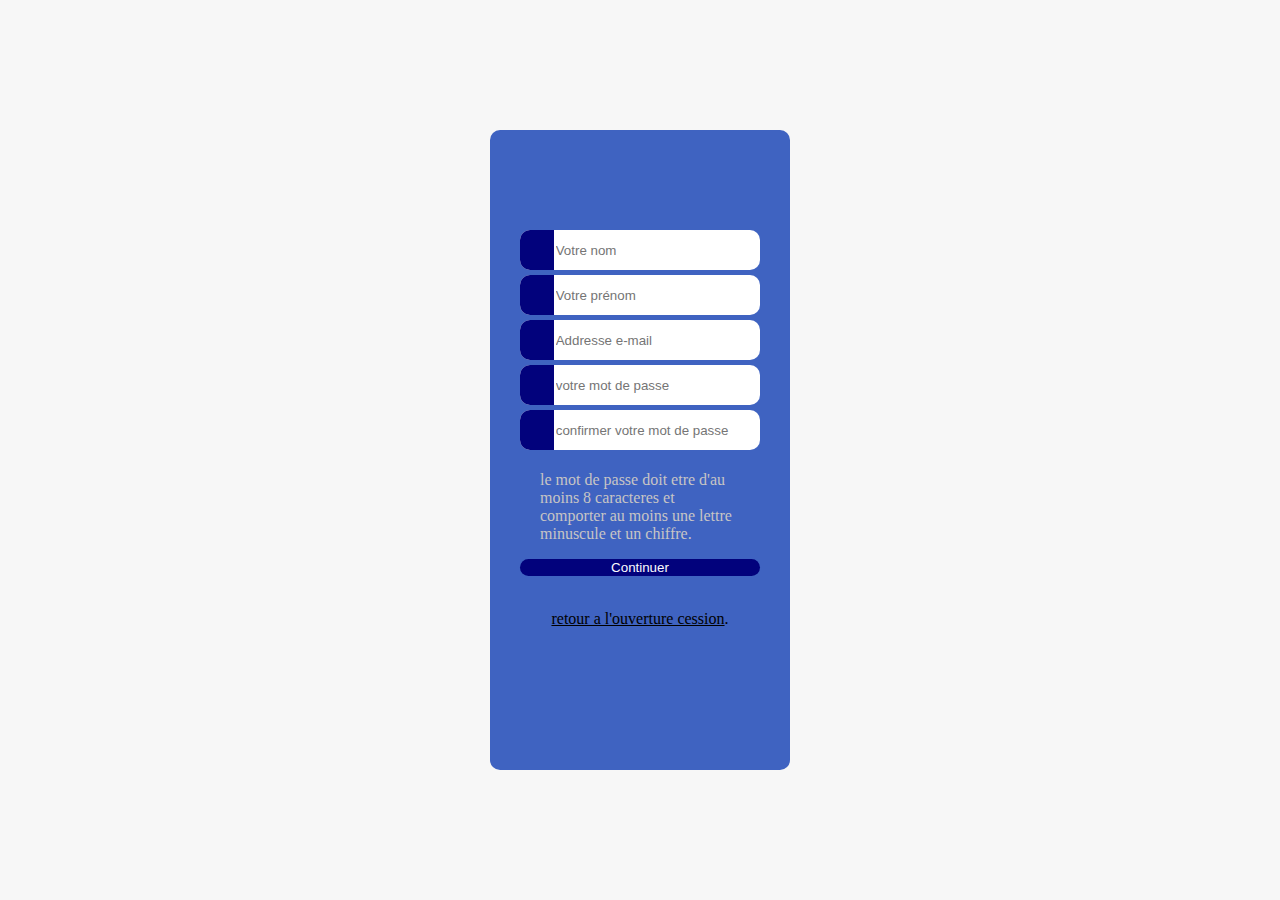
<file: pages html/index.html>
<!DOCTYPE html>
<html lang="en">

<head>
    <meta charset="UTF-8">
    <meta http-equiv="X-UA-Compatible" content="IE=edge">
    <meta name="viewport" content="width=device-width, initial-scale=1.0">
    <link rel="stylesheet" href="../css files/style.css">
    <link rel="stylesheet" href="https://cdnjs.cloudflare.com/ajax/libs/font-awesome/6.2.1/css/all.min.css"
        integrity="sha512-MV7K8+y+gLIBoVD59lQIYicR65iaqukzvf/nwasF0nqhPay5w/9lJmVM2hMDcnK1OnMGCdVK+iQrJ7lzPJQd1w=="
        crossorigin="anonymous" referrerpolicy="no-referrer" />
    <title>Document</title>
</head>

<body>
   
    <div class="container">
        
        <div class="container-inputs">
            
            <div class="input">
                <div class="icon">
                    <i class="fa-solid fa-user"></i>
                </div>
                <input type="text" placeholder="Votre nom">
            </div>
            <div class="input">
                <div class="icon">
                    <i class="fa-solid fa-user"></i>
                </div>
                <input type="text" placeholder="Votre prénom">
            </div>
            <div class="input">
                <div class="icon">
                    <i class="fa-solid fa-envelope-open"></i>
                </div>
                <input type="text" placeholder="Addresse e-mail ">
            </div>
            <div class="input">
                <div class="icon">
                    <i class="fa-sharp fa-solid fa-unlock-keyhole"></i>
                </div>
                <input type="text" placeholder="votre mot de passe">
            </div>
            <div class="input">
                <div class="icon">
                    <i class="fa-solid fa-unlock-keyhole"></i>
                </div>
                <input type="text" placeholder="confirmer votre mot de passe">
            </div>

            <p class="para">le mot de passe doit etre d'au moins 8 caracteres et comporter au moins une lettre minuscule
                et un
                chiffre.</p>
            <button class="button">
                Continuer
                <div class="bouton">
                    <i class="fa-regular fa-arrow-right bouton"></i>
                </div>



            </button><br>
            <p class="parra">
                <u>retour a l'ouverture cession</u>.
            </p>


        </div>

    </div>

</body>

</html>
</file>
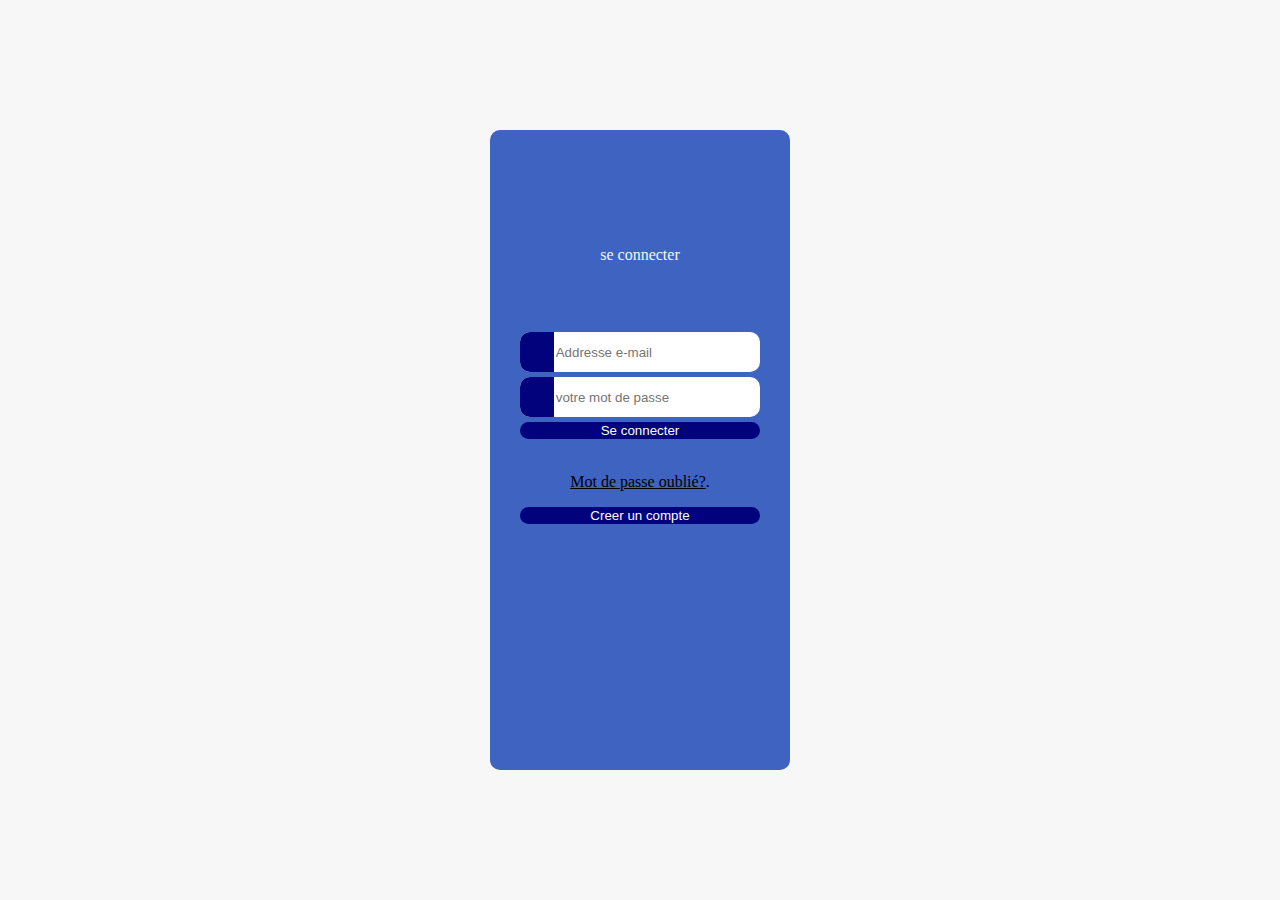
<file: accueil.html>
<!DOCTYPE html>
<html lang="en">

<head>
    <meta charset="UTF-8">
    <meta http-equiv="X-UA-Compatible" content="IE=edge">
    <meta name="viewport" content="width=device-width, initial-scale=1.0">
    <link rel="stylesheet" href="../css files/style.css">
    <link rel="stylesheet" href="https://cdnjs.cloudflare.com/ajax/libs/font-awesome/6.2.1/css/all.min.css"
        integrity="sha512-MV7K8+y+gLIBoVD59lQIYicR65iaqukzvf/nwasF0nqhPay5w/9lJmVM2hMDcnK1OnMGCdVK+iQrJ7lzPJQd1w=="
        crossorigin="anonymous" referrerpolicy="no-referrer" />
    <title>Document</title>
</head>

<body>
    <div class="container">
        <div class="container-inputs">
            <p class="p3">se connecter</p>
            <div class="input">
                <div class="icon">
                    <i class="fa-srolid fa-envelope-open"></i>
                </div>
                <input type="text" placeholder="Addresse e-mail ">
            </div>
            <div class="input">
                <div class="icon">
                    <i class="fa-sharp fa-solid fa-unlock-keyhole"></i>
                </div>
                <input type="password" placeholder="votre mot de passe">

            </div>
            <button class="button">
                Se connecter
                <div class="bouton">
                    <i class="fa-regular fa-arrow-right"></i>
                </div>



            </button><br>
            <p class="p2"><u>Mot de passe oublié?</u>.</p>

            <button class="button">
                Creer un compte
            </button>








        </div>

    </div>
</body>

</html>
</file>
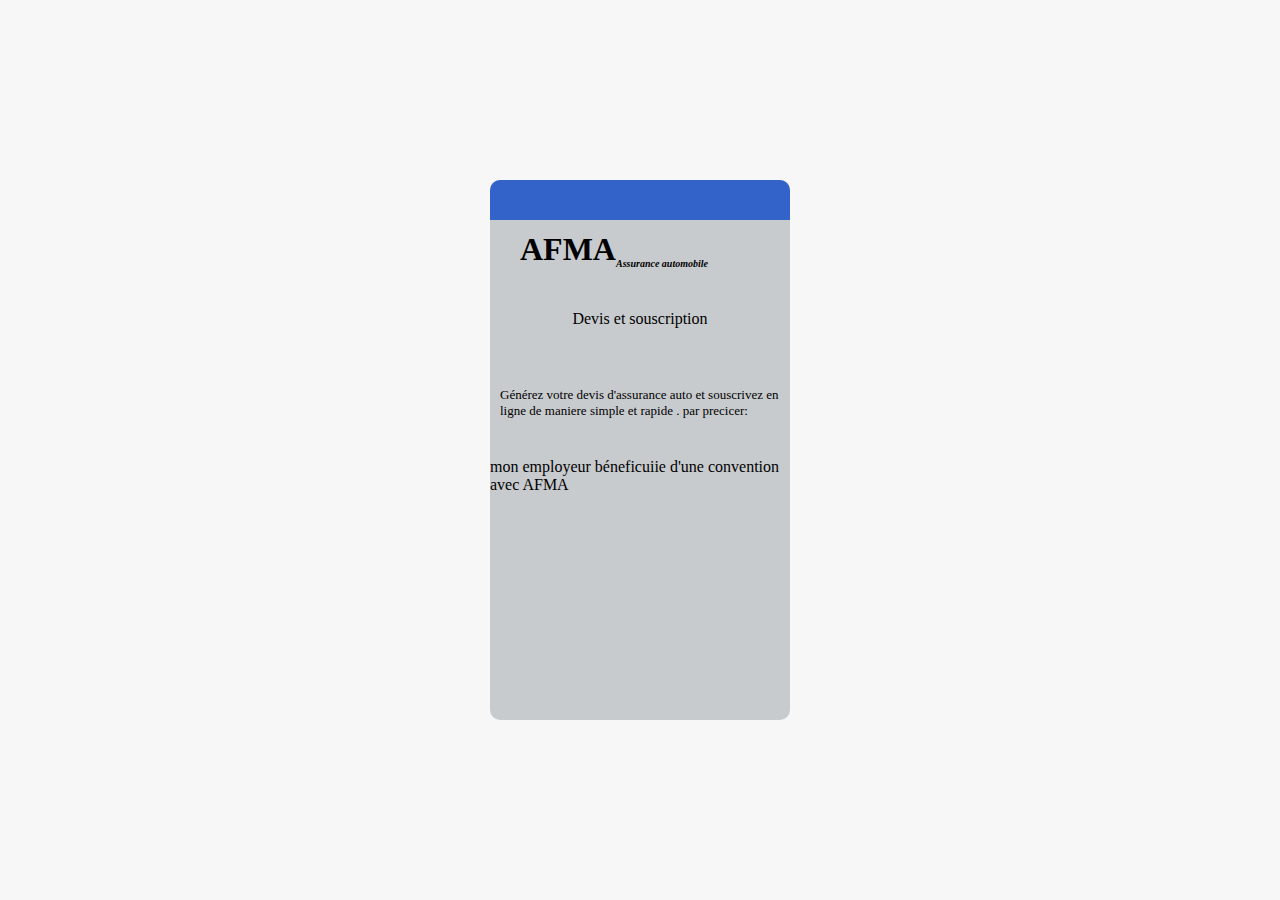
<file: pages html/app.bar.html>
<!DOCTYPE html>
<html lang="en">

<head>
    <meta charset="UTF-8">
    <meta http-equiv="X-UA-Compatible" content="IE=edge">
    <meta name="viewport" content="width=device-width, initial-scale=1.0">
    <link rel="stylesheet" href="../css files/style.css">
    <link rel="stylesheet" href="https://cdnjs.cloudflare.com/ajax/libs/font-awesome/6.2.1/css/all.min.css"
        integrity="sha512-MV7K8+y+gLIBoVD59lQIYicR65iaqukzvf/nwasF0nqhPay5w/9lJmVM2hMDcnK1OnMGCdVK+iQrJ7lzPJQd1w=="
        crossorigin="anonymous" referrerpolicy="no-referrer" />
    <title>Document</title>
</head>

<body>
    <div class="container">

        <div class="containernav">


            <header>
                <nav>
                    <div class="input1">
                        <div class="toggle">
                            <i class="fa-solid fa-bars ouvrir"></i>
                        </div>
                    </div>
                    <div class="input2">
                        <div class="recherche">
                            <i class="fa-solid fa-magnifying-glass recherche"></i>
                        </div>
                    </div>
                </nav>
            </header>

            <div class="h1">
                <h1>AFMA<sub class="sub1">Assurance automobile</sub></h1>
                
            </div>
            
            <div class="text"></div><br><br><br>
               
                <p class="classe">Devis et souscription</p>
          <p class="classe2">Générez votre devis d'assurance auto et souscrivez en ligne de maniere simple et rapide . par precicer:</p>
          <P class="HH"> mon employeur béneficuiie d'une convention avec AFMA</P>
            </div>
            
        </div>
    </div>
    </div>


</body>

</html>
</file>
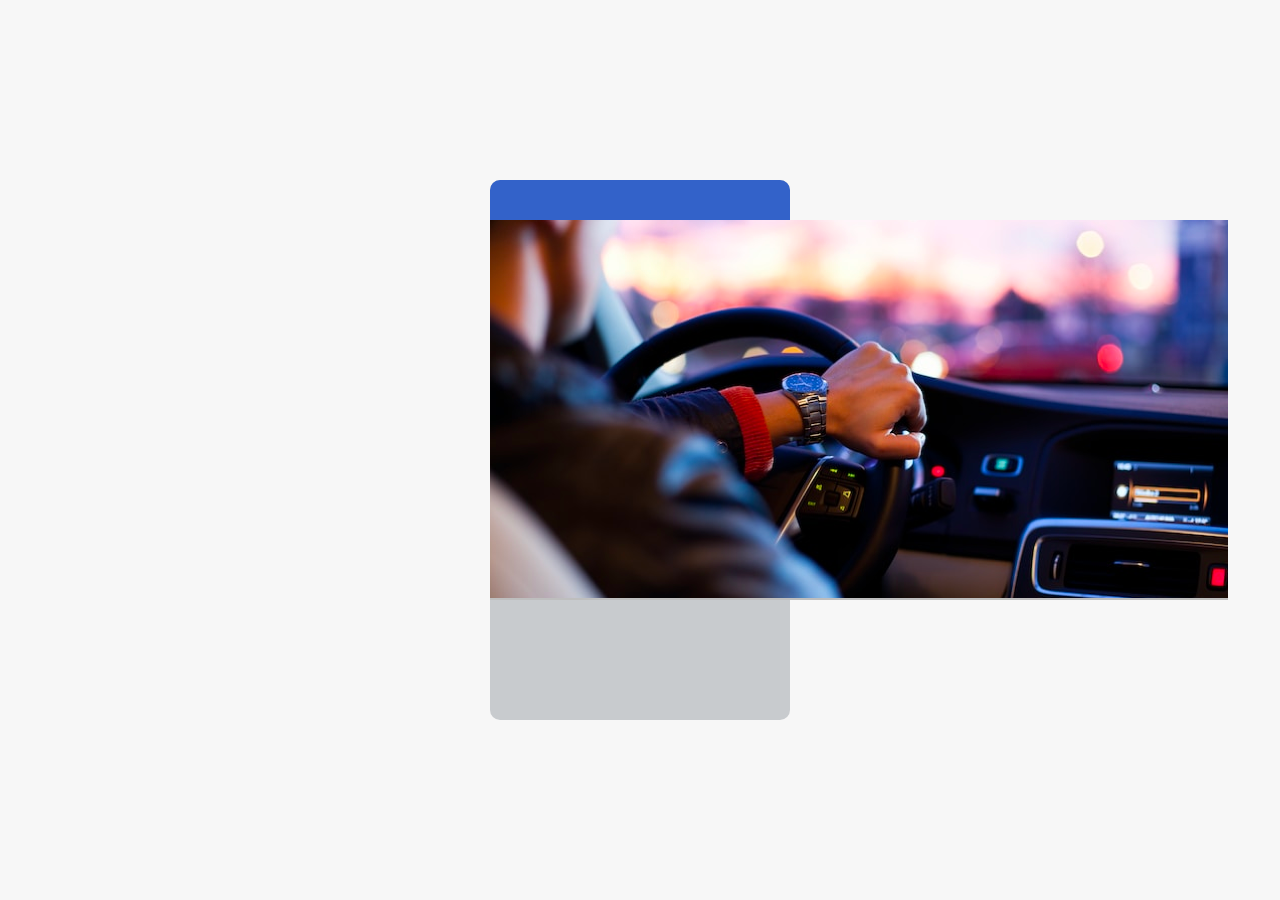
<file: pages html/simulateur.html>
<!DOCTYPE html>
<html lang="en">

<head>
    <meta charset="UTF-8">
    <meta http-equiv="X-UA-Compatible" content="IE=edge">
    <meta name="viewport" content="width=device-width, initial-scale=1.0">
    <link rel="stylesheet" href="../css files/style.css">
    <link rel="stylesheet" href="https://cdnjs.cloudflare.com/ajax/libs/font-awesome/6.2.1/css/all.min.css"
        integrity="sha512-MV7K8+y+gLIBoVD59lQIYicR65iaqukzvf/nwasF0nqhPay5w/9lJmVM2hMDcnK1OnMGCdVK+iQrJ7lzPJQd1w=="
        crossorigin="anonymous" referrerpolicy="no-referrer" />
    <title>Document</title>
</head>

<body>
    <div class="container">

        <div class="containernav">
            <header>
                <nav>
                    <div class="toggle">
                        <div class="input1">
                            <i class="fa-solid fa-bars input1"></i>
                        </div>

                        <div class="input2">
                            <i class="fa-solid fa-truck input2"></i>
                        </div>
                        <div class="recherche">
                            <i class="fa-solid fa-magnifying-glass recherche"></i>
                        </div>
                    </div>
                </nav>
            </header>
            <div class="photo">

                <img src="auto.png" alt="">

            </div>
        </div>
    </div>
</body>

</html>
</file>
<file: css files/style.css>
body {
    margin: 0;
    padding: 0;
}
.container {
    background-color: rgb(247, 247, 247);
    height: 100vh;
    display: flex;
    justify-content: center;
    align-items: center;
    flex-direction: column;
}

.container-inputs {
    display: flex;
    flex-direction: column;
    width: 300px;
    background-color: #3f63c1 ;
    height: 60vh;
    padding-top:100px; 
    border-radius: 10px 10px 10px 10px;
}
i {
    color: white;
}
.input{
    background-color: white;
    margin-bottom: 5px;
    display: flex;
    height: 40px;
    border-radius: 10px 10px 10px 10px;
    align-self: center;
    width:80%;
}
input{
    border:none;
    background-color: rgba(255, 0, 0, 0);
    width: 100%;
}
.icon {
    display: flex;
    justify-content: center;
    align-items: center;
    height: 100%;
    width: 40px;
    background-color: rgb(2, 2, 124);
    border-radius: 10px 0 0 10px;
}
.para{
    width:200px;
    color: rgb(199, 197, 197);
    align-self: center;
}
.button
{
color: rgb(252, 252, 252);
border-radius: 10px 10px 10px 10px;
background-color: rgb(2, 2, 124);
border: none;
width:80%;
align-self: center;
}
.parra
{
    align-self: center;
}
.but{
 height: 30px ;
 border-radius: 10px 10px 10px 10px;
 color: aliceblue;
 background-color: rgb(2, 2, 124);
 border: none
 
}
.p2{
    align-self: center;
}
header
{
    width: 100%;
    height:40px;
    top: 0;
    left: 0;
    background-color: rgb(51, 98, 201) ;
    border-radius: 10px 10px 0 0px;
}
    
.containernav {
    display: flex;
    flex-direction: column;
    width: 300px;
    background-color: rgb(200, 203, 206);
    height: 60vh;
    border-radius: 10px 10px 10px 10px;
}
.toggle
{
    display:flex;
    justify-content: left;
    align-items: center;
    height: 100%;
    width: 260px;
    margin:10px
 }
 .recherche
 {
    display: flex ;
    position:absolute;
   align-self: center ;
   right:200px ;
 }
 .p3
 {
    color: aliceblue;
    align-self: center;
   height: 70px
 }
 .h1
 {
    align-self:left;
    position:absolute;
    margin: 30px
 }
 .classe
 { 
    display:flex;
    align-self: center ; 
    padding: 20px ;
   
    
 }
 .classe2
 {
    font-size:small ; 
    align-self: center ;
    padding: 10Px ; 
    display:flex;
 }
 .recherche{
    font-size: small ;
    align-self:center ;
    padding: 10Px ; 
    
 }
 .sub1
 {
 font-size:10px;
 font-style:italic;
 } 
 ;
</file>
